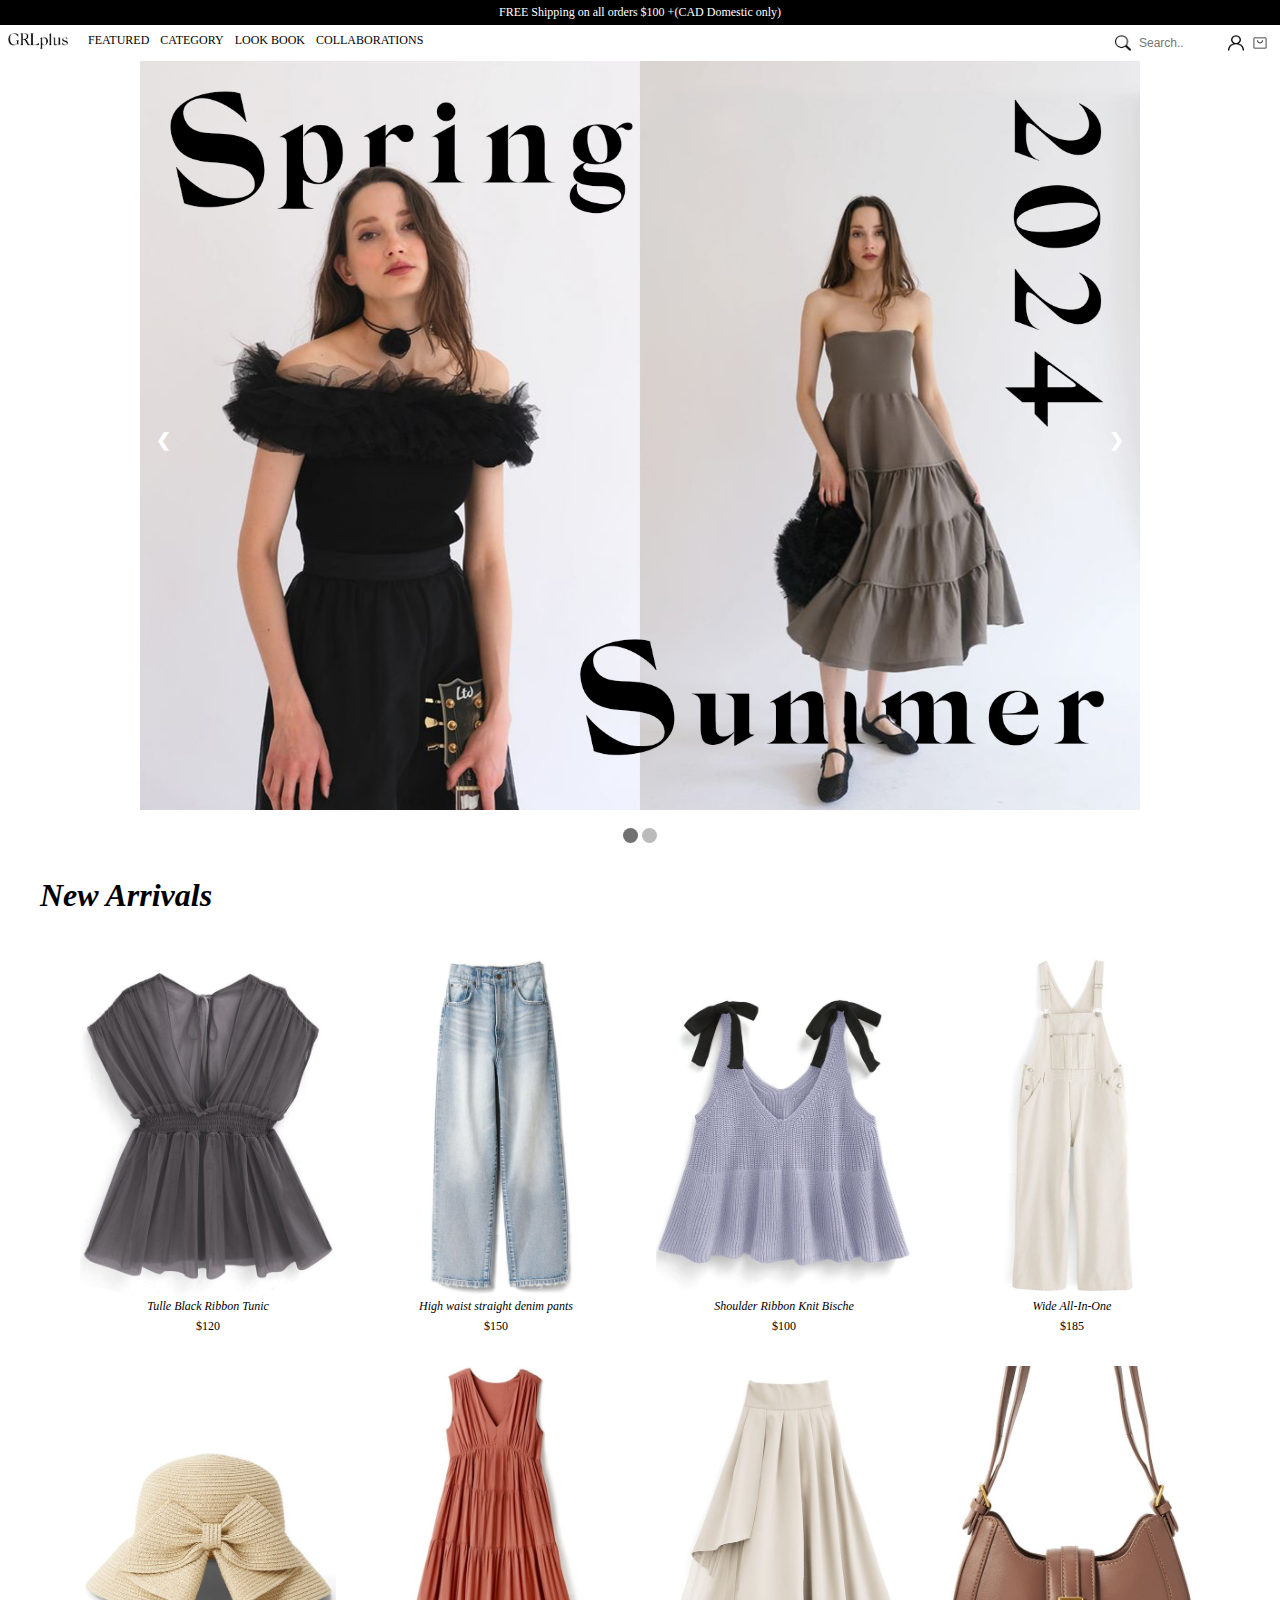
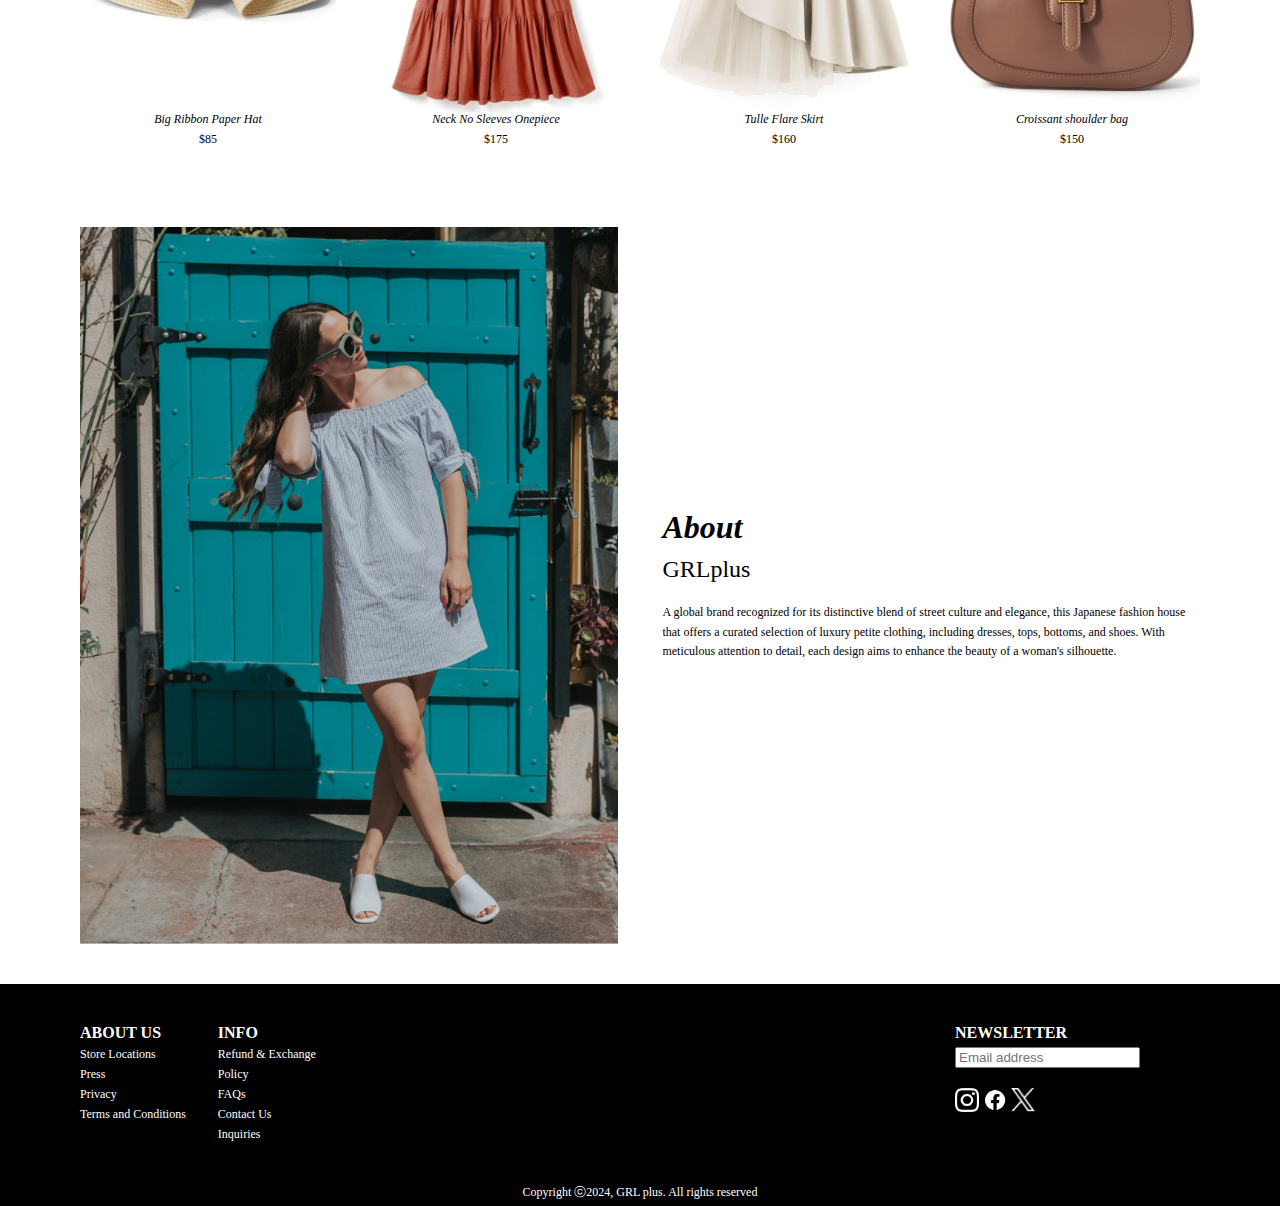
<file: GRLplus/index.html>
<!DOCTYPE html>
<html lang="en">
  <head>
    <meta charset="UTF-8" />
    <meta name="viewport" content="width=device-width, initial-scale=1.0" />
    <title>GRLplus</title>
    <link rel="stylesheet" href="style.css" />
  </head>
  <body>
    <header>FREE Shipping on all orders $100 +(CAD Domestic only)</header>

    <div class="topnav">
      <div class="topnav-left">
        <a href="https://grlplus.vercel.app/" target="_blank"
          ><img src="GRLplus Logo.png" alt="Logo" width="60" height="16"
        /></a>
      </div>


      <!-- ドロップダウンメニューの追加 -->
  
      <div class="dropdown">
        <a href="#" class="dropbtn">FEATURED</a>
        <div class="dropdown-content">
          <a href="#">New Arrivals</a>
          <a href="#">Bset Sellers</a>
          <a href="#">Exclusives</a>
        </div>
      </div>

      <div class="dropdown">
        <a href="#" class="dropbtn" onclick="toggleDropdown()">CATEGORY</a>
        <div id="myDropdown" class="dropdown-content">
          <a href="#">All</a>
          <a href="#">Tops</a>
          <a href="#">Bottoms</a>
          <a href="#">Dresses</a>
          <a href="#">Outerwear</a>
          <a href="#">Accessories</a>
        </div>
      </div>

      <div class="dropdown">
        <a href="#" class="dropbtn">LOOK BOOK</a>
        <div class="dropdown-content">
          <a href="#">Spring/Summer 2024</a>
          <a href="#">Fall/Winter 2023</a>
        </div>
      </div>
    
      <div class="dropdown">
        <a href="#" class="dropbtn">COLLABORATIONS</a>
        <div class="dropdown-content">
          <a href="#">New Balance X GRLplus </a>
          <a href="#">Asics X GRLplus</a>
        </div>
      </div>
    
<!-- サーチボックスの追加 -->
<div class="topnav-right">
  <div class="search-container">
    <form action="/search" method="get">
      <input type="text" placeholder="Search.." name="search">
      <button type="submit"><img src="Search Icon.png" alt="Search" width="16" height="16"></button>
    </form>
  </div>
  <a href="#" target="_blank"
    ><img src="Log in Icon.png" alt="menu icon" width="16" height="16"
  /></a>
  <a href="#" target="_blank"
    ><img
      src="Shopping bag icon.png"
      alt="menu icon"
      width="16"
      height="16"
  /></a>
  


      
      </div>
    </div>

    <main>
    
  

    <div class="slideshow-container">

      <div class="mySlides fade">
          <img src="Main Image1.jpg" style="width:100%">
      </div>

      <div class="mySlides fade">
          <img src="Main Image2.jpg" style="width:100%">
      </div>
<!-- 次へ/前へ ボタン -->
      <a class="prev" onclick="plusSlides(-1)">&#10094;</a>
      <a class="next" onclick="plusSlides(1)">&#10095;</a>
  </div>
<br>

  <!-- 各スライドのドットインジケーター -->
  <div style="text-align:center">
      <span class="dot" onclick="currentSlide(1)"></span>
      <span class="dot" onclick="currentSlide(2)"></span>
      
  </div>

  <script src="scripts.js"></script>


</main>


    <section class="products">
      <h1>New Arrivals</h1>
      <ul>
        <li>
          <a href="https://grlplus.vercel.app/GRLplus-page/product1.html">
          <img src="Tulle Back Ribbon Tunic.jpg" alt="Product1" width="150" />
          <h2>Tulle Black Ribbon Tunic</h2>
          <p>$120</p>
        </a>
        
        </li>
        <li>
          <img
            src="High waist straight denim pants.jpg"
            alt="Product2"
            width="150"
          />
          <h2>High waist straight denim pants</h2>
          <p>$150</p>
        </li>
        <li>
          <img
            src="Shoulder Ribbon Knit Bische.jpg"
            alt="Product3"
            width="150"
          />
          <h2>Shoulder Ribbon Knit Bische</h2>
          <p>$100</p>
        </li>
        <li>
          <img src="Wide All-In-One.jpg" alt="Product4" width="150" />
          <h2>Wide All-In-One</h2>
          <p>$185</p>
        </li>
        <li>
          <img src="Big Ribbon Paper Hat.jpg" alt="Product4" width="150" />
          <h2>Big Ribbon Paper Hat</h2>
          <p>$85</p>
        </li>
        <li>
          <img
            src="Neck No Sleeves Onepies.jpg"
            alt="Product4"
            width="150"
          />
          <h2>Neck No Sleeves Onepiece</h2>
          <p>$175</p>
        </li>
        <li>
          <img src="Tulle Flare Skirt.jpg" alt="Product4" width="150" />
          <h2>Tulle Flare Skirt</h2>
          <p>$160</p>
        </li>
        <li>
          <img src="Croissant sholder bag.jpg" alt="Product4" width="150" />
          <h2>Croissant shoulder bag</h2>
          <p>$150</p>
        </li>
      </ul>
    </section>

    <section class="about">
      <div class="about-image">
        <img src="About GRL plus Pic.jpg" alt="ABOUT">
      </div>
      <div class="about-content">
        <h3>About</h3>
        <h4>GRLplus</h4>
        <p>
          A global brand recognized for its distinctive blend of street culture
          and elegance, this Japanese fashion house that offers a curated
          selection of luxury petite clothing, including dresses, tops, bottoms,
          and shoes. With meticulous attention to detail, each design aims to
          enhance the beauty of a woman's silhouette.
        </p>
      </div>
    </section>
    <div class="clearfix"></div>
    <footer>
      <div class="footer-left">
        <section>
          <ul>
            <li>
              <h5>ABOUT US</h5>
              <p>Store Locations</p>
              <p>Press</p>
              <p>Privacy</p>
              <p>Terms and Conditions</p>
            </li>
            <li>
              <h5>INFO</h5>
              <p>Refund & Exchange</p>
              <p>Policy</p>
              <p>FAQs</p>
              <p>Contact Us</p>
              <p>Inquiries</p>
            </li>
          </ul>
        </section>
      </div>

      <div class="footer-right">
        <section>
          <h6>NEWSLETTER</h6>
          <div class="frcontainer">
            <input
              type="text"
              placeholder="Email address"
              name="mail"
              required
            />
          </div>

          <a href="#" target="_blank"
            ><img
              src="Instagram Icon.png"
              alt="menu icon"
              width="24"
              height="24"
          /></a>
          <a href="#" target="_blank"
            ><img
              src="Facebook Icon.png"
              alt="menu icon"
              width="24"
              height="24"
          /></a>
          <a href="#" target="_blank"
            ><img
              src="Twitter Icon.png"
              alt="menu icon"
              width="24"
              height="24"
          /></a>
        </section>
      </div>
    </footer>

    <div class="right-reserved">
      <small>Copyright ⓒ2024, GRL plus. All rights reserved </small>
    </div>
  </body>
</html>
</file>
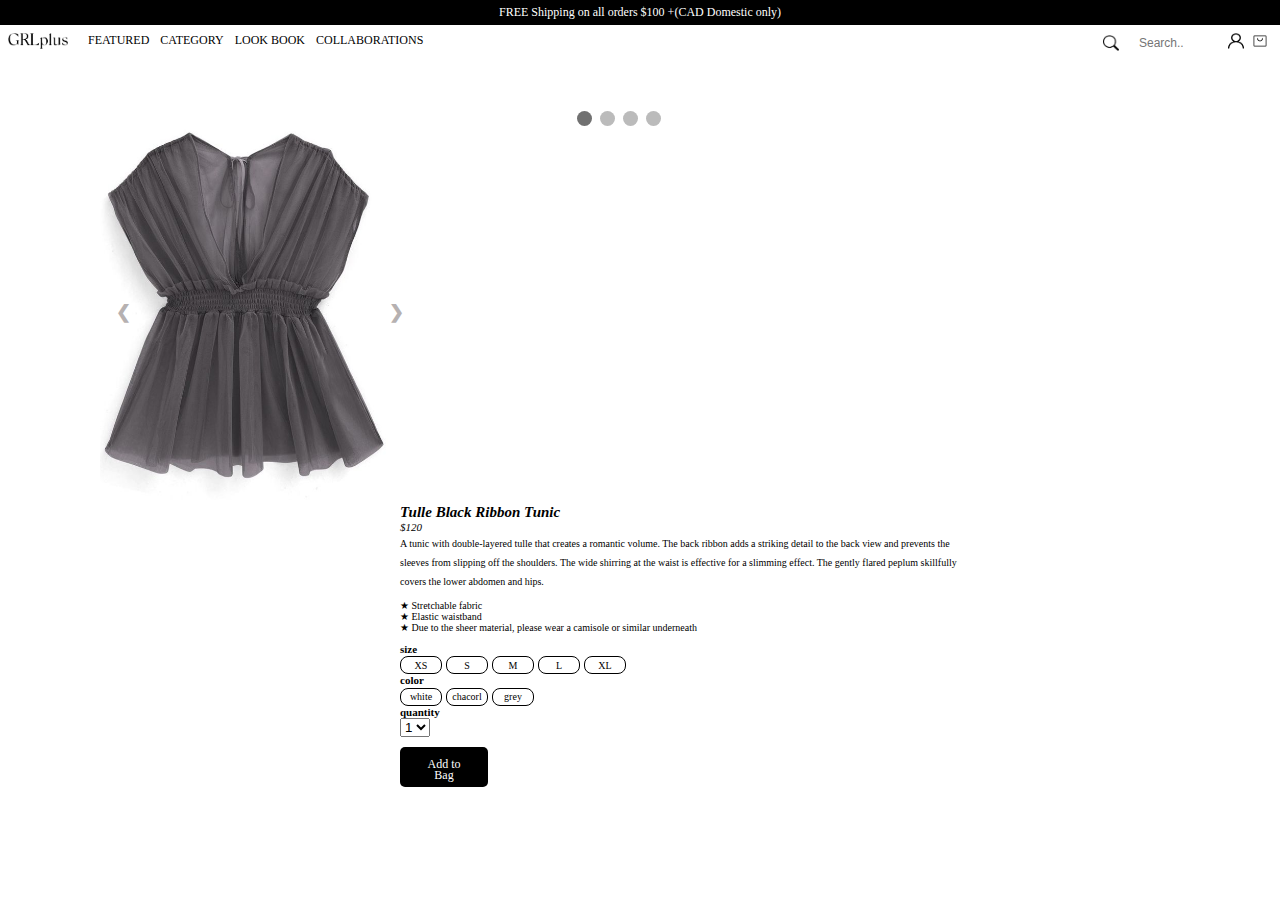
<file: GRLplus/GRLplus-page/product1.html>
<!DOCTYPE html>
<html lang="en">
<head>
  <meta charset="UTF-8">
  <meta name="viewport" content="width=device-width, initial-scale=1.0">
  <title>Tulle Black Ribbon Tunic</title>
  <link rel="stylesheet" href="style.css" />
</head>
<body>
</head>
<body>
  <header>FREE Shipping on all orders $100 +(CAD Domestic only)</header>

  <div class="topnav">
    <div class="topnav-left">
      <a href="https://grlplus.vercel.app/" target="_blank"
        ><img src="GRLplus Logo.png" alt="Logo" width="60" height="16"
      /></a>
    </div>


    <!-- ドロップダウンメニューの追加 -->

    <div class="dropdown">
      <a href="#" class="dropbtn">FEATURED</a>
      <div class="dropdown-content">
        <a href="#">New Arrivals</a>
        <a href="#">Bset Sellers</a>
        <a href="#">Exclusives</a>
      </div>
    </div>

    <div class="dropdown">
      <a href="#" class="dropbtn" onclick="toggleDropdown()">CATEGORY</a>
      <div id="myDropdown" class="dropdown-content">
        <a href="#">All</a>
        <a href="#">Tops</a>
        <a href="#">Bottoms</a>
        <a href="#">Dresses</a>
        <a href="#">Outerwear</a>
        <a href="#">Accessories</a>
      </div>
    </div>

    <div class="dropdown">
      <a href="#" class="dropbtn">LOOK BOOK</a>
      <div class="dropdown-content">
        <a href="#">Spring/Summer 2024</a>
        <a href="#">Fall/Winter 2023</a>
      </div>
    </div>
  
    <div class="dropdown">
      <a href="#" class="dropbtn">COLLABORATIONS</a>
      <div class="dropdown-content">
        <a href="#">New Balance X GRLplus </a>
        <a href="#">Asics X GRLplus</a>
      </div>
    </div>
  
<!-- サーチボックスの追加 -->
<div class="topnav-right">
<div class="search-container">
  <form action="/search" method="get">
    <input type="text" placeholder="Search.." name="search">
    <button type="submit"><img src="Search Icon.png" alt="Search" width="16" height="16"></button>
  </form>
</div>
<a href="#" target="_blank"
  ><img src="Log in Icon.png" alt="menu icon" width="16" height="16"
/></a>
<a href="#" target="_blank"
  ><img
    src="Shopping bag icon.png"
    alt="menu icon"
    width="16"
    height="16"
/></a>



    
    </div>
  </div>



<!-- Product Section -->
 
<section class="product-section">
  <div class="slideshow-container">
    <div class="mySlides fade">
      <img src="Tulle Back Ribbon Tunic.jpg" style="width:90%">
    </div>
    
      <div class="mySlides fade">
        <img src="tulle3.jpg" style="width:100%">
      </div>

      <div class="mySlides fade">
        <img src="tulle4.jpg" style="width:100%">
      </div>

      <div class="mySlides fade">
        <img src="tulle2.jpg" style="width:100%">
      </div>

      <a class="prev" onclick="plusSlides(-1)">&#10094;</a>
      <a class="next" onclick="plusSlides(1)">&#10095;</a>
    </div>
    <br>

    <div style="text-align:center">
      <span class="dot" onclick="currentSlide(1)"></span>
      <span class="dot" onclick="currentSlide(2)"></span>
      <span class="dot" onclick="currentSlide(3)"></span>
      <span class="dot" onclick="currentSlide(4)"></span>
      </div>
      </br>
    </div>
    </div>
  </section>
    
<div class="product1-content">
  
  <h1>Tulle Black Ribbon Tunic</h1>
  <p>$120</p>
  <p1>A tunic with double-layered tulle that creates a romantic volume. The back ribbon adds a striking detail to the back view and prevents the sleeves from slipping off the shoulders. The wide shirring at the waist is effective for a slimming effect. The gently flared peplum skillfully covers the lower abdomen and hips.</p1>
<ul>
  <li>★ Stretchable fabric </li>
  <li>★ Elastic waistband </li>
  <li>★ Due to the sheer material, please wear a camisole or similar underneath</li>
</ul>
<h2>size</h2>
<div class="product1-button">
<button>XS</button>
<button>S</button>
<button>M</button>
<button>L</button>
<button>XL</button>
</div>
<h2>color</h2>
<div class="product1-colorbutton">
<button>white</button>
<button>chacorl</button>
<button>grey</button>
</div>
<h2>quantity</h2>
<label><select>
  <option>1</option>
  <option>2</option>
  <option>3</option>
  </select></label>
  <div class="product1-add-to-bag">
    <button class="add-to-bag">Add to Bag</button>
  </div>

</div>


<script src="scripts.js"></script>
    
</section>
</body>
</html>
</file>
<file: GRLplus/style.css>
body {
  margin: 0;
  min-height: 100vh;
  display: flex;
  flex-direction: column;
}
header {
  background-color: black;
  color: #fff;
  text-align: center;
  font-size: 12px;
  padding: 5px;
  font-family: Inter;
}

.search-container {
  margin:0;
  float: left;
  display: flex;
  align-items: center;
  
}

.search-container input[type=text] {
  margin:0;
  padding: 3px;
  margin-right: 2px;
  font-size: 12px;
  border:none;
  width: 80px; /* サーチボックスを小さくする */
}

.search-container button {
  float: left;
  padding: 2px 5px;
  background: #fff;
  font-size: 12px;
  border: none;
  cursor: pointer;
}

.search-container button:hover {
  background: #fff
}

.topnav-right {
  float: right;
  display: flex;
  align-items: center;

}

.topnav-right a {
  padding: 0 4px;
}

.topnav {
  margin:0;
  background-color: #fff;
  padding: 8px;
  font-size: 12px;
  color: black;
  font-family: Inter;
 
}
.topnav-left {
  float: left;
  padding-right: 20px;
}





main {
  text-align: center;
  margin-bottom: 30px;
}

.slideshow-container {
  position: relative;
  max-width: 1000px;
  margin: auto;
}

.mySlides {
  display: none;
}

img {
  vertical-align: middle;
}

/* 次へ/前へ ボタン */
.prev, .next {
  cursor: pointer;
  position: absolute;
  top: 50%;
  width: auto;
  padding: 16px;
  margin-top: -22px;
  color: white;
  font-weight: bold;
  font-size: 18px;
  transition: 0.6s ease;
  border-radius: 0 3px 3px 0;
  user-select: none;
}

.prev{
  left:0;
border-radius: 3px 0 0 3px;}

.next {
  right: 0;
  border-radius: 3px 0 0 3px;
}

.prev:hover, .next:hover {
  background-color: none;
}

/* ドットインジケーター */
.dot {
  cursor: pointer;
  height: 15px;
  width: 15px;
  margin: 0 px;
  background-color: #bbb;
  border-radius: 50%;
  display: inline-block;
  transition: background-color 0.6s ease;
}

.active, .dot:hover {
  background-color: #717171;
}

/* フェードイン/フェードアウトのアニメーション */
.fade {
  -webkit-animation-name: fade;
  -webkit-animation-duration: 1.5s;
  animation-name: fade;
  animation-duration: 1.5s;
}

@-webkit-keyframes fade {
  from {opacity: .4} 
  to {opacity: 1}
}

@keyframes fade {
  from {opacity: .4} 
  to {opacity: 1}
}



h1 {
  margin: 0;
  padding-left: 40px;
  font-size: 32px;
  font-family: Silk serif;
  font-style: italic;
}

h2 {
  margin: 0;
  font-family: Inter;
  font-weight: 300;
  font-style: italic;
  font-size: 12px;
  text-align: center;

  
}

a{
  text-decoration: none;
  color: inherit;
}

a:hover{
  opacity:0.8;
}

p {
  margin: 0;
  font-family: Inter;
  font-weight: 300;
  font-size: 12px;
  text-align: center;
  padding-top: 5px;
  
}

.products ul {
  list-style: none;
  margin: 0;
  padding: 40px 80px;
  display: flex;
  gap: 32px;
  flex-wrap: wrap;
}
.products li {
  width: calc((100% - 96px) / 4);
  box-sizing: border-box;
}
.products img {
  width: 100%;
  height: auto;
}

.about {
  display: flex;
  justify-content: space-between;
  align-items: stretch;
  padding: 40px 80px;
}

.about-image {
  width: 48%;
}

.about-image img {
  width: 100%;
  height: 100%;
  object-fit: cover;
}

.about-content {
  width: 48%;
  display: flex;
  flex-direction: column;
  justify-content: center;
}

.about h3 {
  margin-bottom: 10px;
}

.about h4 {
  margin-bottom: 15px;
  font-size: 24px;
}

.about p {
  text-align: left;
  line-height: 1.6;
}

.clearfix::after {
  content: "";
  display: table;
  clear: both;
}

h3 {
  margin: 0;
  font-family: silk serif;
  font-style: italic;
  font-size: 32px;
}
h4 {
  margin: 0;
  font-family: silk serif;
  font-size: larger;
  font-weight: 400;
}

footer {
  background-color: black;
  margin-top: auto;
  padding: 40px;
  display: flex;
  justify-content: space-between;
  list-style: none;
  gap: 32px;
}
.footer-left ul {
  list-style: none;
  display: flex;
  gap: 32px;
  margin: 0;
}

h5 {
  color: #fff;
  font-family: silk serif;
  margin: 0;
  font-size: 16px;
}
.footer-left P {
  color: #fff;
  text-align: left;
}

.footer-right section{
  text-align: left;
  margin: 0;
  padding-left: 100px;
  padding-right: 100px;
}

h6 {
  color: #fff;
  font-size: 16px;
  margin: 0;
  font-family: silk serif;
}

.frcontainer {
  background-color: black;
  padding-top: 5px;
  padding-bottom: 20px;
  font-family: Inter;
  font-size: 10px;
  margin: 0;
}

.right-reserved {
  background-color: black;
  text-align: center;
  padding-bottom: 5px;
}
small {
  color: #fff;
  font-size: 12px;
  font-family: silk serif;
  font-weight: 100;
}

/* topdown menuy style */
.dropdown {
  position: relative;
  display: inline-block;
}

.dropdown a {
  text-decoration: none;
  color:inherit;
  padding-right: 8px;
  
}


.dropdown-content {
  display: none;
  position: absolute;
  background-color: #f9f9f9;
  opacity: 0.7;
  min-width: 160px;
  box-shadow: 0px 8px 16px 0px rgba(0, 0, 0, 0.2);
  z-index: 1;
}

.dropdown-content a {
  color: black;
  padding: 12px 16px;
  text-decoration: none;
  display: block;
}

.dropdown-content a:hover {
  background-color: #f1f1f1;
}

.dropdown:hover .dropdown-content {
  display: block;
}

.dropdown:hover .dropbtn {
  background-color: #fff;
}
</file>
<file: GRLplus/GRLplus-page/style.css>
body {
  margin: 0;
  min-height: 100vh;
  display: flex;
  flex-direction: column;
}
header {
  background-color: black;
  color: #fff;
  text-align: center;
  font-size: 12px;
  padding: 5px;
  font-family: Inter;
}

.search-container {
  margin:0;
  float: left;
  display: flex;
  align-items: center;
  
}

.search-container input[type=text] {
  margin:0;
  padding: 3px;
  margin-right: 2px;
  font-size: 12px;
  border:none;
  width: 80px; 
}

.search-container button {
  float: left;
  padding: 2px 5px;
  background: #fff;
  font-size: 12px;
  border: none;
  cursor: pointer;
}

.search-container button:hover {
  background: #fff
}

.topnav-right {
  float: right;
  display: flex;
  align-items: center;

}

.topnav-right a {
  padding: 0 4px;
}

.topnav {
  margin:0;
  background-color: #fff;
  padding: 8px;
  font-size: 12px;
  color: black;
  font-family: Inter;
 
}
.topnav-left {
  float: left;
  padding-right: 20px;
}

/* topdown menuy style */
.dropdown {
  position: relative;
  display: inline-block;
}

.dropdown a {
  text-decoration: none;
  color:inherit;
  padding-right: 8px;
  
}

.dropdown-content {
  display: none;
  position: absolute;
  background-color: #f9f9f9;
  opacity: 0.7;
  min-width: 160px;
  box-shadow: 0px 8px 16px 0px rgba(0, 0, 0, 0.2);
  z-index: 1;
}

.dropdown-content a {
  color: black;
  padding: 12px 16px;
  text-decoration: none;
  display: block;
}

.dropdown-content a:hover {
  background-color: #f1f1f1;
}

.dropdown:hover .dropdown-content {
  display: block;
}

.dropdown:hover .dropbtn {
  background-color: #fff;
}

/* Product Section */


.product-section{
  padding-left: 100px;
  width: 50%;
  height:50%;
    display:flex;
    flex-wrap: wrap;
    justify-content: space-between;
    padding-top:50px;
}
  
ul{
  margin:10px 0px;
  list-style: none;
  font-size: 10px;
padding:0;}

li{margin:0;
}

h1{margin:0;
font-family:silk serif ;
font-style: italic;
font-size: 15px;}
p{margin:0;
  font-family:silk serif ;
  font-style: italic;
  font-size: 11px;
}p1{font-size: 10px;
  margin-top: 10px;
  line-height:1.6;
}
h2{margin:0;
font-size:11px;
font-family:silk serif;
}
button{
  all:unset;
   width:40px;
   height:16px;
   border:1px solid black;
   border-radius:8px;
   text-align:center;
   line-height:11px;
   cursor:pointer;
   font-size: 10px;
}

.add-to-bag {
  margin-top: 10px;
  padding: 12px 24px;
  color: #fff;
  background-color: #000;
  border: none;
  border-radius: 5px;
  cursor: pointer;
  transition: background-color 0.3s ease;
  font-size: 12px;
}
.add-to-cart:hover {
  background-color: #555;
}



/* Flexbox container to align the slideshow and product content side by side */


.slideshow-container {
  flex: 1;
  max-width: 50%;
}

.product1-content {
  flex: 1;
  max-width: 45%;
  padding-left: 400px;
  width: 48%;
  display: flow;
  flex-direction: column;
  justify-content: center;
  padding-bottom:40px;
  margin-top:0;
  
}

.mySlides {
  display: none;
}

.fade {
  animation: fade 1.5s;
}

@keyframes fade {
  from {opacity: .4} 
  to {opacity: 1}
}

/* Styles for dot navigation */
.dot {
  height: 15px;
  width: 15px;
  margin: 0 2px;
  background-color: #bbb;
  border-radius: 50%;
  display: inline-block;
  transition: background-color 0.6s ease;
}

.active {
  background-color: #717171;
}

/* Position dot navigation */
.product-section .slideshow-container {
  position: relative;
}

.product-section .slideshow-container .prev,
.product-section .slideshow-container .next {
  position: absolute;
  top: 50%;
  width: auto;
  margin-top: -22px;
  padding: 16px;
  color: white;
  font-weight: bold;
  font-size: 18px;
  transition: 0.6s ease;
  border-radius: 0 3px 3px 0;
  user-select: none;
}

.product-section .slideshow-container .next {
  right: 0;
  border-radius: 3px 0 0 3px;
}

.product-section .slideshow-container .prev:hover, .product-section .slideshow-container .next:hover {
  background-color: rgba(0, 0, 0, 0.8);
}
@keyframes fade {
  from {opacity: .4} 
  to {opacity: 1}
}

/* Styles for dot navigation */
.dot {
  height: 15px;
  width: 15px;
  margin: 0 2px;
  background-color: #bbb;
  border-radius: 50%;
  display: inline-block;
  transition: background-color 0.6s ease;
}


.active {
  background-color: #717171;
}

/* Position dot navigation */
.product-section .slideshow-container {
  position: relative;
}

.product-section .slideshow-container .prev,
.product-section .slideshow-container .next {
  position: absolute;
  top: 50%;
  width: auto;
  margin-top: -22px;
  padding: 16px;
  color: rgb(182, 177, 177);
  font-weight: bold;
  font-size: 18px;
  transition: 0.6s ease;
  border-radius: 0 3px 3px 0;
  user-select: none;
}

.product-section .slideshow-container .next {
  right: 0;
  border-radius: 3px 0 0 3px;
}

.product-section .slideshow-container .prev:hover, .product-section .slideshow-container .next:hover {
    background-color: rgba(0, 0, 0, 0.8);}
</file>
